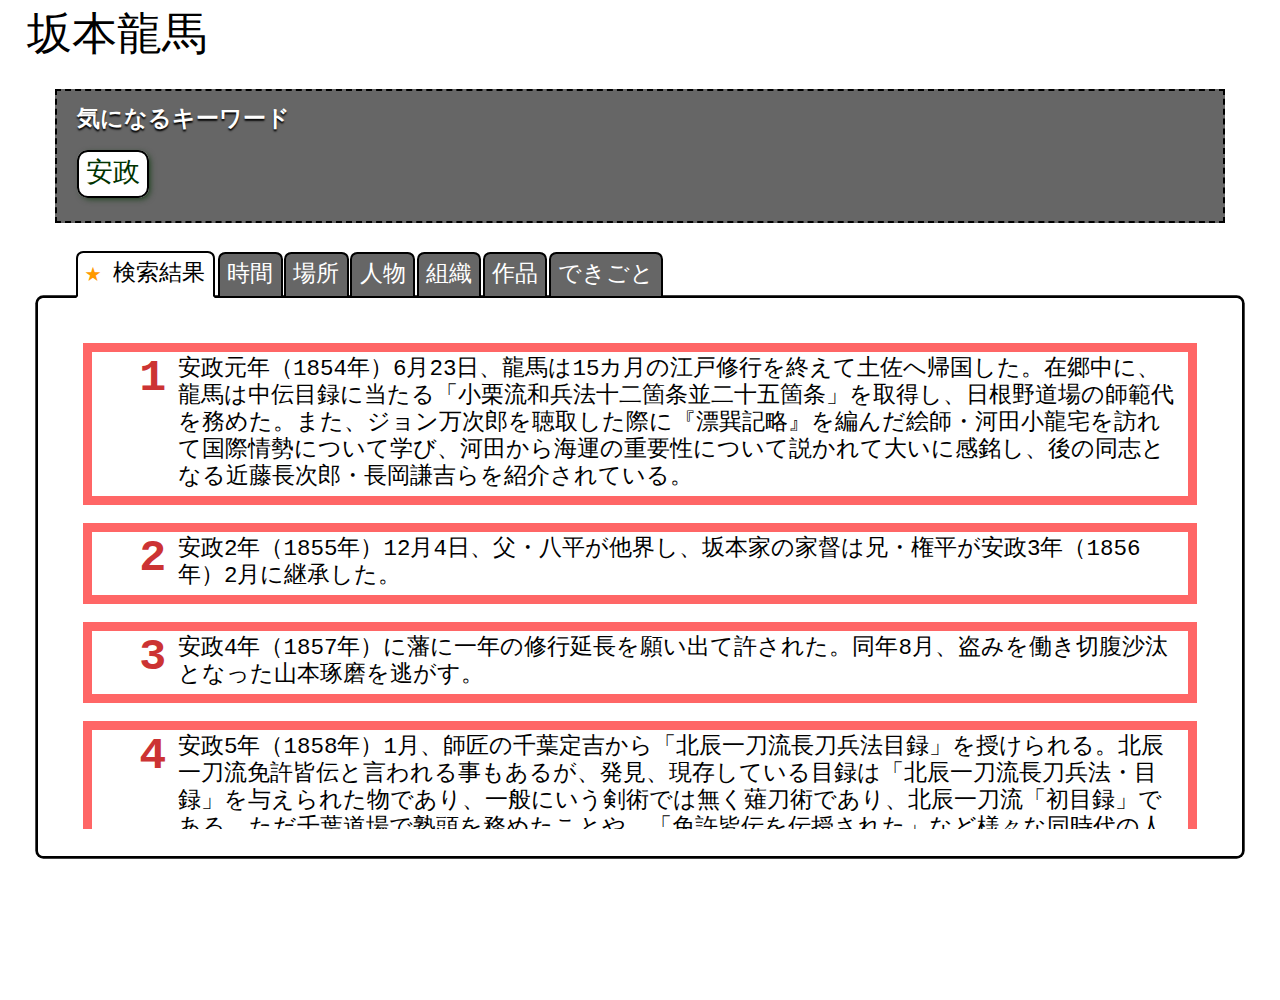
<file: 20140124_wikipe/index.html>
<!DOCTYPE html>
<html>
	<head>
	  <meta http-equiv="content-type" content="text/html" charset="UTF-8">
	  <meta http-equiv="content-language" content="ja">
	  <meta name="viewport" content="width=device-width,initial-scale=1,maximum-scale=1"> 
	  <title>データはWikipediaから</title>

	  <link rel="stylesheet" href="base.css">
	  <script src="http://code.jquery.com/jquery-1.10.2.min.js"></script>
	  <script src="zoom.js"></script>
	</head>

<body>
<div class="base">


<!-- ################################### -->
<div class="tr_top">

  <h1>坂本龍馬</h1>
<!-- ============================== -->
  <div class="keywordBox">
    <div class="keywordTitle">気になるキーワード</div>

    <a href=""><span class="keyword">安政</span></a>
  </div>

</div>
<!-- ################################### -->

<!-- ################################### -->
<div class="tr_tab">

  <div class="full_content">
    <ul id="tab">
      <li class="select">
        <span class="star">★</span>&nbsp;検索結果
      </li>
      <li>時間</li>
      <li>場所</li>
      <li>人物</li>
      <li>組織</li>
      <li>作品</li>
      <li>できごと</li>
    </ul>
    <div class="content_wrap">
      <div class="content_wrap_text">
        <!-- 「いつ」・「どこ」タブから、「気になるキーワード」を選択してください。 -->
        <div class="result"><div class="table">
          <div class="left">1</div>
          <div class="right">
            安政元年（1854年）6月23日、龍馬は15カ月の江戸修行を終えて土佐へ帰国した。在郷中に、龍馬は中伝目録に当たる「小栗流和兵法十二箇条並二十五箇条」を取得し、日根野道場の師範代を務めた。また、ジョン万次郎を聴取した際に『漂巽記略』を編んだ絵師・河田小龍宅を訪れて国際情勢について学び、河田から海運の重要性について説かれて大いに感銘し、後の同志となる近藤長次郎・長岡謙吉らを紹介されている。
          </div>
        </div></div>
        <div class="result"><div class="table">
          <div class="left">2</div>
          <div class="right">
            安政2年（1855年）12月4日、父・八平が他界し、坂本家の家督は兄・権平が安政3年（1856年）2月に継承した。
          </div>
        </div></div>
        <div class="result"><div class="table">
          <div class="left">3</div>
          <div class="right">
            安政4年（1857年）に藩に一年の修行延長を願い出て許された。同年8月、盗みを働き切腹沙汰となった山本琢磨を逃がす。
          </div>
        </div></div>
        <div class="result"><div class="table">
          <div class="left">4</div>
          <div class="right">
            安政5年（1858年）1月、師匠の千葉定吉から「北辰一刀流長刀兵法目録」を授けられる。北辰一刀流免許皆伝と言われる事もあるが、発見、現存している目録は「北辰一刀流長刀兵法・目録」を与えられた物であり、一般にいう剣術では無く薙刀術であり、北辰一刀流「初目録」である。ただ千葉道場で塾頭を務めたことや、「免許皆伝を伝授された」など様々な同時代の人物の証言もあるなど、優れた剣術家であった証拠も残っている。
          </div>
        </div></div>
        <div class="result" style="height:999px;"><div class="table">
          <div class="left">5</div>
          <div class="right">
            土佐藩では幕府からの黒船問題に関する各藩への諮問を機に藩主・山内豊信 (容堂) が吉田東洋を参政に起用して意欲的な藩政改革に取り組んでいた。また、容堂は水戸藩主・徳川斉昭、薩摩藩主・島津斉彬、宇和島藩主・伊達宗城らとともに将軍継嗣に一橋慶喜を推戴して幕政改革をも企図していた。だが、安政5年（1858年）4月に井伊直弼が幕府大老に就任すると、幕府は一橋派を退けて徳川慶福（家茂）を将軍継嗣に定め、開国を強行し反対派の弾圧に乗り出した (安政の大獄) 。一橋派の容堂も安政6年（1859年）2月に家督を養子・山内豊範に譲り隠居を余儀なくされた。隠居謹慎したものの藩政の実権は容堂にあり、吉田東洋を中心とした藩政改革は着々と進められた。
          </div>
        </div></div>
      </div>
    </div>
    <div class="content_wrap disnon">
      <div class="content_wrap_text">
        <a href=""><span class="keyword">あああ</span></a>
        <a href=""><span class="keyword">いいい</span></a>
      </div>
    </div>
    <div class="content_wrap disnon">
      <div class="content_wrap_text">
        <a href=""><span class="keyword">うう</span></a>
        <a href=""><span class="keyword">えええ</span></a>
      </div>
    </div>
    <div class="content_wrap disnon">
      <div class="content_wrap_text">
      </div>
    </div>
    <div class="content_wrap disnon">
      <div class="content_wrap_text">
      </div>
    </div>
    <div class="content_wrap disnon">
      <div class="content_wrap_text">
      </div>
    </div>
    <div class="content_wrap disnon">
      <div class="content_wrap_text">
      </div>
    </div>
    <div class="content_wrap disnon">
      <div class="content_wrap_text">
      </div>
    </div>
  </div>

</div>
<!-- ################################### -->


</div>
</body>
</html>
</file>
<file: 20140124_wikipe/base.css>
body {
  margin:0;
  padding:0;
  font:25px/30px monospace;
}

.base {
  display:table;
/*  background-color:#ddd;*/

  height:1000px;
  width:100%;
  margin:0 auto;
  overflow:hidden;
}
.tr_top{
  display:table-row;
/*  background:#999;*/
  height:1px; /* contentsに合わせて伸縮させるための無茶 */
}
.tr_tab{
  display:table-row;
}
/* ============================== */
::selection{
  background:#069;
  color:#fff;
  text-shadow:none;
}
a{
  text-decoration:none;
  font:30px/36px monospace;
  color:#030;
}
/* ############################## */

h1{
  margin: 0;
  padding:12px 30px;
  font:50px/60px monospace;
  text-shadow:0 2px 2px #fff;
}
.star{
  color:#f90;
  font-weight:bold;
}
/* ############################## */

.keywordBox {
  width:88%;
  margin:15px auto 0;
  padding:18px 22px;

  border:3px #000 dashed;
/*  background:#999;*/
  background:#666;
}

.keywordTitle {
  padding:0 0 12px;

  font:bold 25px/30px monospace;
  color:#fff;
  text-shadow:0 2px 2px #000;
}

.keyword {
  border-radius:12px;
  -webkit-border-radius:12px;
  -moz-border-radius:12px;
/*  background:#9f9;*/
  background:#fff;
  border:3px solid #000;
  padding:8px;
  line-height:220%;
  white-space:nowrap;

  box-shadow: 3px 2px 8px -3px;
}


/* ############################## */

#tab li {
  float: left;
  padding: 8px;
  margin:8px 1px 0;
  list-style: none;
  cursor: pointer;
/*  background: #bbb;*/
  background:#666;
  color:#fff;

  border-top-left-radius: 8px;
  border-top-right-radius: 8px;
  -webkit-border-top-left-radius: 8px;
  -webkit-border-top-right-radius: 8px;
  -moz-border-radius-topleft: 8px;
  -moz-border-radius-topright: 8px;
  border-top:3px solid #000;
  border-left:3px solid #000;
  border-right:3px solid #000;
  border-bottom:3px solid #000;
}
#tab li.select {
  padding:9px;
  margin:6px 2px 0;

/*  background: #fcf;*/
  background:#fff;
  color:#000;
  text-shadow:0 2px 2px #fff;
/*  border-bottom:3px solid #fcf;*/
  border-bottom:3px solid #fff;
  cursor: auto;
}
.disnon {
  display: none;
}
.content_wrap {
  clear: left;
  width: 100%;
  height: 620px;
/*  text-align: center; */
  line-height: 100px;
/*  background: #fcf;*/

  box-shadow: 0 0 0 3px;
  border-radius:6px;
  -webkit-border-radius:6px;
  -moz-border-radius:6px;
}
.content_wrap_text {
  height:560px;
/*  border:30px solid #fcf;*/
  border:30px solid #fff;
  border-radius:8px;
  -webkit-border-radius:8px;
  -moz-border-radius:8px;
  overflow-y: auto;
}



.result{
/*  background:#f99;*/
  background:#fff;
  margin:20px;
  border:10px solid #f66;
  font:25px/30px monospace;
}

.table{
  display:table;
  width:100%;
}
.left{
  display:table-cell;
  width:82px;
  padding-right:8px;
  font:bold 50px/60px monospace;
  text-align:right;
  color:#c33;
/*  text-shadow:0 2px 2px #fcc;*/
}
.right{
  display:table-cell;
  vertical-align:top;
  padding:5px;
/*  text-shadow:0 2px 2px #fcc;*/
}

/* ############################## */
.full_content {
width:94%;
height:100px;
position:relative;
margin:0 auto;
clear:both;
}
</file>
